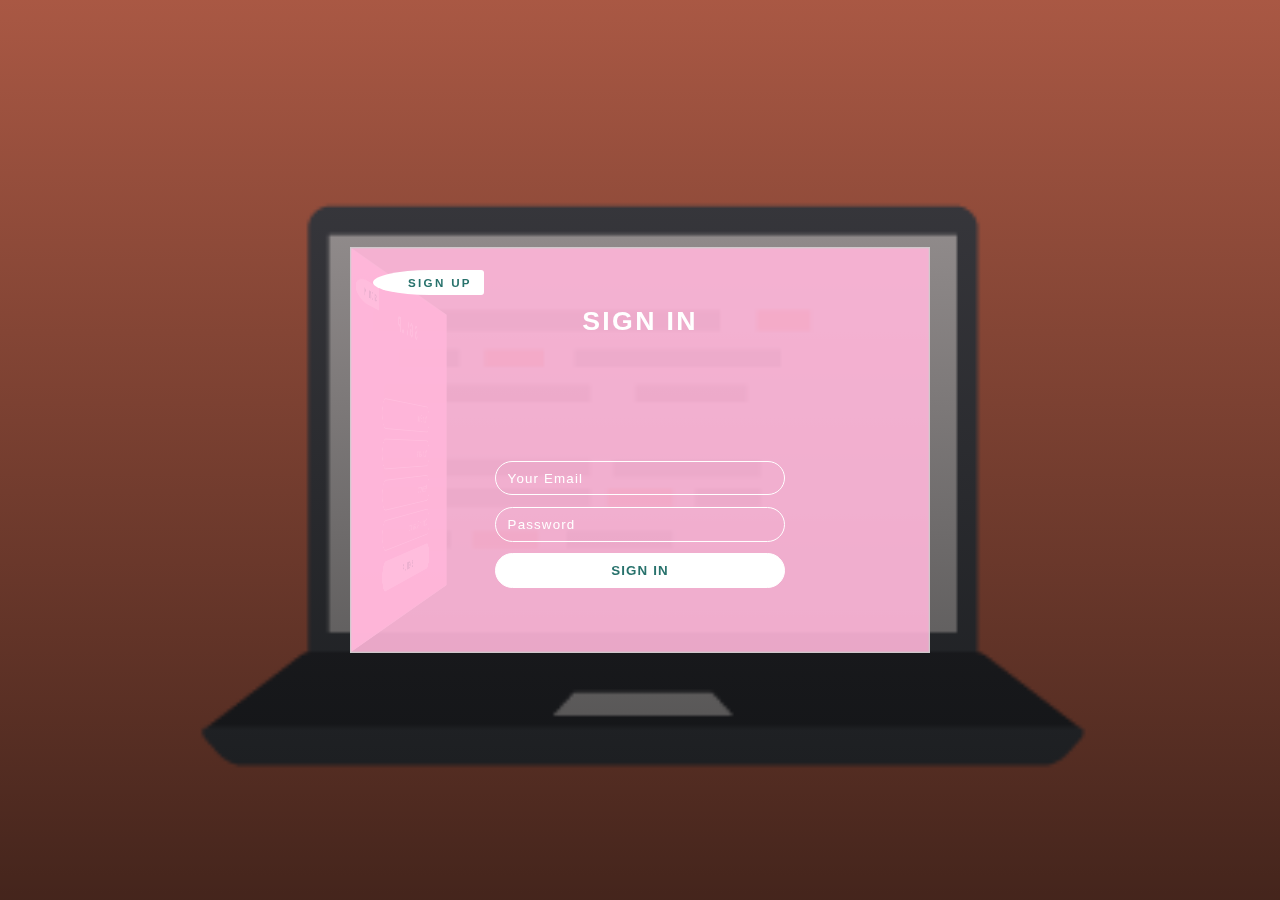
<file: 3D-Forms/index.html>
<!DOCTYPE html>
<html lang="en">
<head>
    <meta charset="UTF-8">
    <meta name="viewport" content="width=device-width, initial-scale=1.0">
    <title>3D Forms</title>
    <link rel="stylesheet" href="style.css">
</head>
<body>

<div class="container">
    <div class="forms-wrapper">
        <form class="signin-form">
          <a href="#" class="signup-btn">Sign Up</a>
          <h2>Sign In</h2>
          <div class="inputs-wrapper">
            <input type="text" placeholder="Your Email">
            <input type="password" placeholder="Password">
            <input type="submit" value="Sign In">
          </div>  
        </form> 
        <form class="signup-form">
          <a href="#" class="signin-btn">Sign In</a>
          <h2>Sign Up</h2>
          <div class="inputs-wrapper">
            <input type="text" placeholder="Your Email">
            <input type="text" placeholder="Your Name">
            <input type="password" placeholder="Password">
            <input type="password" placeholder="Confirm Password">
            <input type="submit" value="Sign Up">
          </div>  
        </form>
    </div>
</div>

<script src="script.js"></script>
</body>
</html>
</file>
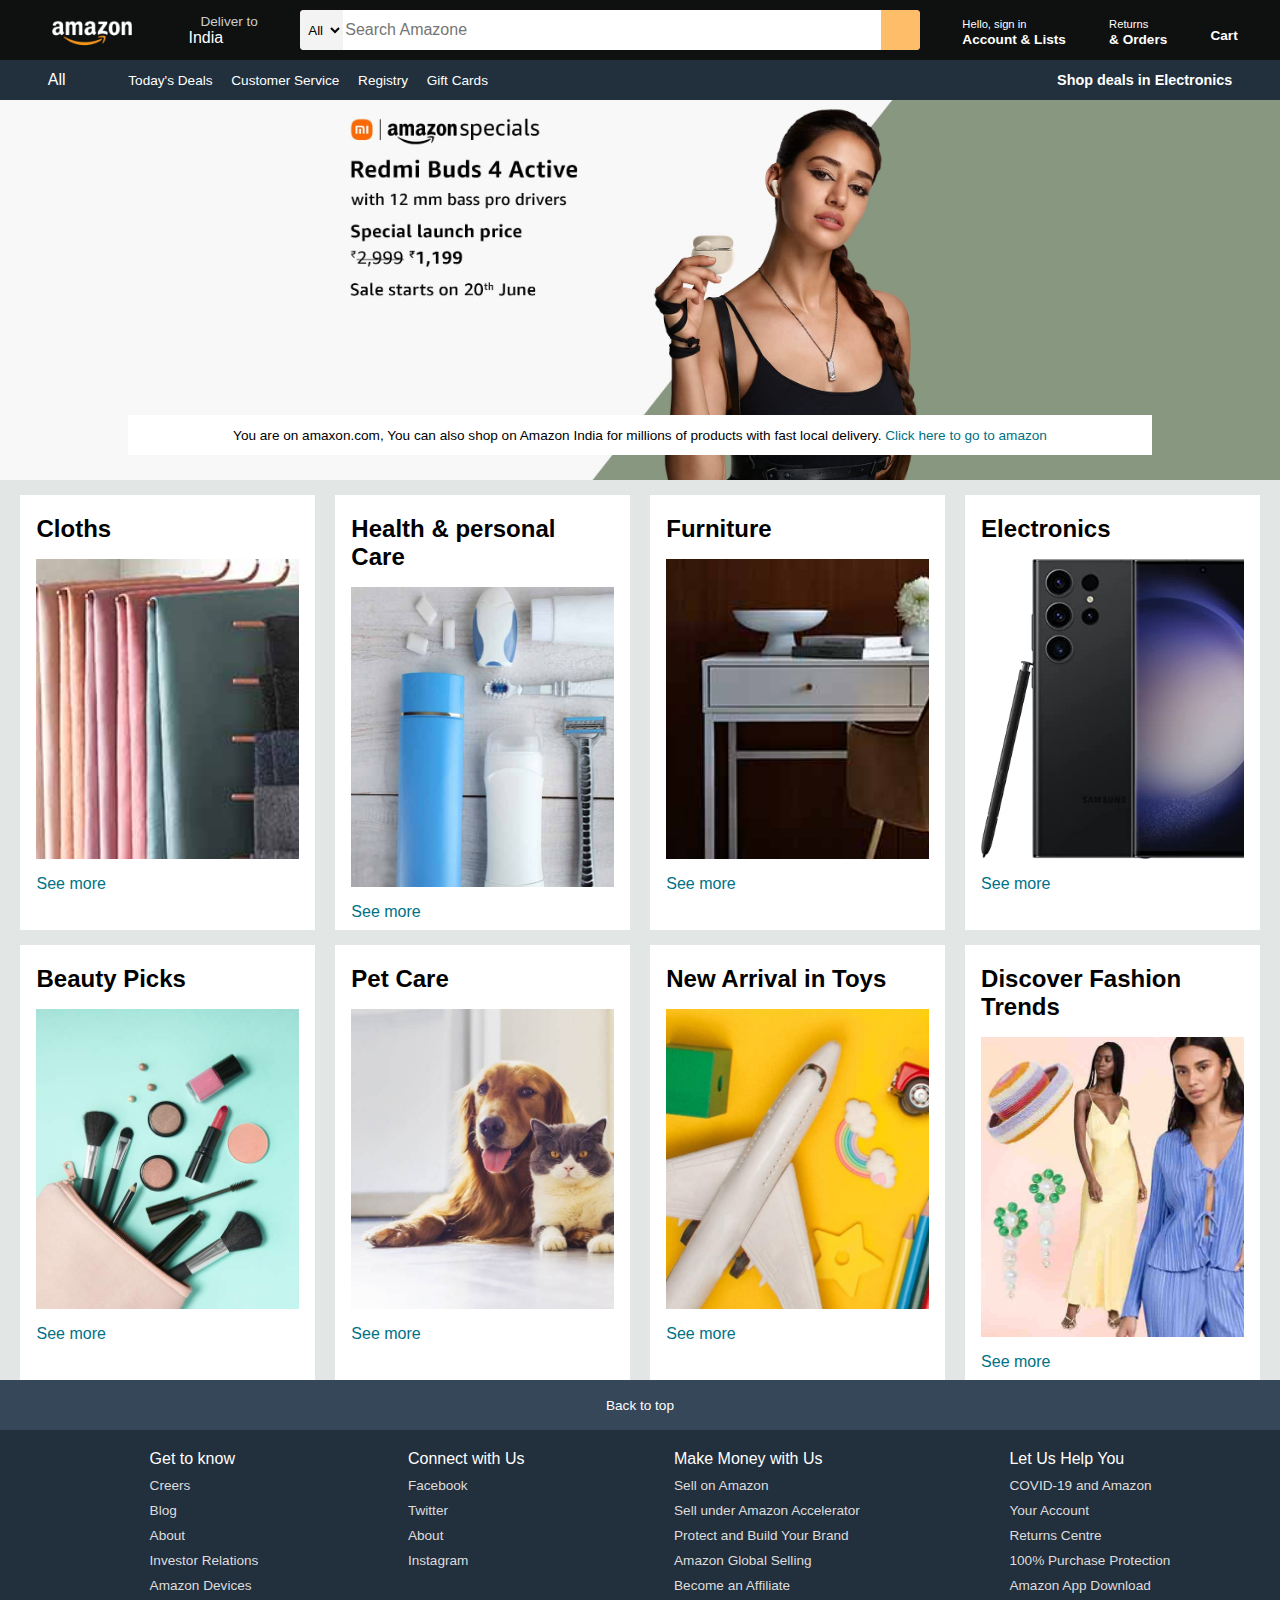
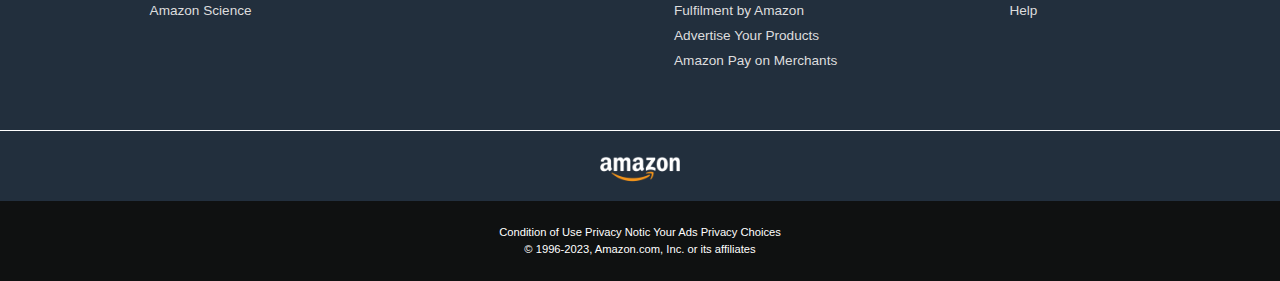
<file: amazon-clone/index.html>
<!DOCTYPE html>
<html lang="en">
<head>
    <meta charset="UTF-8">
    <meta http-equiv="X-UA-Compatible" content="IE=edge">
    <meta name="viewport" content="width=device-width, initial-scale=1.0">
    <title>Amazon</title>
    <link rel="stylesheet" href="https://cdnjs.cloudflare.com/ajax/libs/font-awesome/6.4.0/css/all.min.css" integrity="sha512-iecdLmaskl7CVkqkXNQ/ZH/XLlvWZOJyj7Yy7tcenmpD1ypASozpmT/E0iPtmFIB46ZmdtAc9eNBvH0H/ZpiBw==" crossorigin="anonymous" referrerpolicy="no-referrer" />
    <link rel="stylesheet" href="style.css">
</head>
<body>
    <header>
        <div class="navbar">
            <div class="nav-logo border">
                <div class="logo"></div>
            </div>

            <div class="nav-address border">
                <p class="add-first">Deliver to</p>
                <div class="add-icon">
                    <i class="fa-sharp fa-solid fa-location-dot"></i>
                    <p class="add-second">India</p>
                </div>
            </div>

            <div class="nav-search">
                <select class="search-select">
                    <option>All</option>
                </select>
                <input placeholder="Search Amazone" class="search-input">
                <div class="search-icon">
                    <i class="fa-solid fa-magnifying-glass"></i>
                </div>
            </div>

            <div class="nav-singin border">
                <p><span>Hello, sign in</span></p>
                <p class="nav-second">Account & Lists</p>
            </div>

            <div class="nav-return border">
                <p><span>Returns</span></p>
                <p class="nav-second">& Orders</p>
            </div>

            <div class="nav-cart border">
                <i class="fa-solid fa-cart-shopping"></i>
                Cart
            </div>

        </div>


        <div class="panel">
            <div class="panel-all">
                <i class="fa-solid fa-bars"></i>
                All
            </div>
            <div class="panel-ops">
                <p>Today's Deals</p>
                <p>Customer Service</p>
                <p>Registry</p>
                <p>Gift Cards</p>
            </div>
            <div class="panel-deals">
                Shop deals in Electronics
            </div>
        </div>

    </header>

    <div class="hero-section">
         <div class="hero-msg">
            <p>You are on amaxon.com, You can also shop on Amazon India for millions of products with fast local delivery. <a> Click here to go to amazon </a> </p>
         </div>
    </div>

    <div class="shop-section">
        <div class="box">
             <div class="box-content">
                <h2>Cloths</h2>
            <div class="box-img" style="background-image: url('box1_image.jpg');"></div>
            <p>See more</p>
             </div>     
        </div>
        <div class="box">
            <div class="box-content">
                <h2>Health & personal Care</h2>
            <div class="box-img" style="background-image: url('box2_image.jpg');"></div>
            <p>See more</p>
             </div>
        </div>
        <div class="box">
            <div class="box-content">
                <h2>Furniture</h2>
            <div class="box-img" style="background-image: url('box3_image.jpg');"></div>
            <p>See more</p>
             </div>
        </div>
        <div class="box">
            <div class="box-content">
                <h2>Electronics</h2>
            <div class="box-img" style="background-image: url('box4_image.jpg');"></div>
            <p>See more</p>
             </div>
        </div>
        <div class="box">
            <div class="box-content">
               <h2>Beauty Picks</h2>
           <div class="box-img" style="background-image: url('box5_image.jpg');"></div>
           <p>See more</p>
            </div>     
       </div>
       <div class="box">
           <div class="box-content">
               <h2>Pet Care</h2>
           <div class="box-img" style="background-image: url('box6_image.jpg');"></div>
           <p>See more</p>
            </div>
       </div>
       <div class="box">
           <div class="box-content">
               <h2>New Arrival in Toys</h2>
           <div class="box-img" style="background-image: url('box7_image.jpg');"></div>
           <p>See more</p>
            </div>
       </div>
       <div class="box">
           <div class="box-content">
               <h2>Discover Fashion Trends</h2>
           <div class="box-img" style="background-image: url('box8_image.jpg');"></div>
           <p>See more</p>
            </div>
       </div>
    </div>

    <footer>
        <div class="foot-panel1">
            Back to top
        </div>

        <div class="foot-panel2">
            <ul>
                <p>Get to know</p>
                <a>Creers</a>
                <a>Blog</a>
                <a>About</a>
                <a>Investor Relations</a>
                <a>Amazon Devices</a>
                <a>Amazon Science</a>
            </ul>
            <ul>
                <p>Connect with Us</p>
                <a>Facebook</a>
                <a>Twitter</a>
                <a>About</a>
                <a>Instagram</a>
            </ul>
            <ul>
                <p>Make Money with Us</p>
                <a>Sell on Amazon</a>
                <a>Sell under Amazon Accelerator</a>
                <a>Protect and Build Your Brand</a>
                <a>Amazon Global Selling</a>
                <a>Become an Affiliate</a>
                <a>Fulfilment by Amazon</a>
                <a>Advertise Your Products</a>
                <a>Amazon Pay on Merchants</a>
            </ul>
            <ul>
                <p>Let Us Help You</p>
                <a>COVID-19 and Amazon</a>
                <a>Your Account</a>
                <a>Returns Centre</a>
                <a>100% Purchase Protection</a>
                <a>Amazon App Download</a>
                <a>Help</a>
            </ul>
        </div>

        <div class="foot-panel3">
            <div class="logo"></div>
        </div>

        <div class="foot-panel4">
            <div class="pages">
                <a>Condition of Use</a>
                <a>Privacy Notic</a>
                <a>Your Ads Privacy Choices</a>
            </div>
            <div class="copyright">
                © 1996-2023, Amazon.com, Inc. or its affiliates
            </div>
        </div>
    </footer>
</body>
</html>
</file>
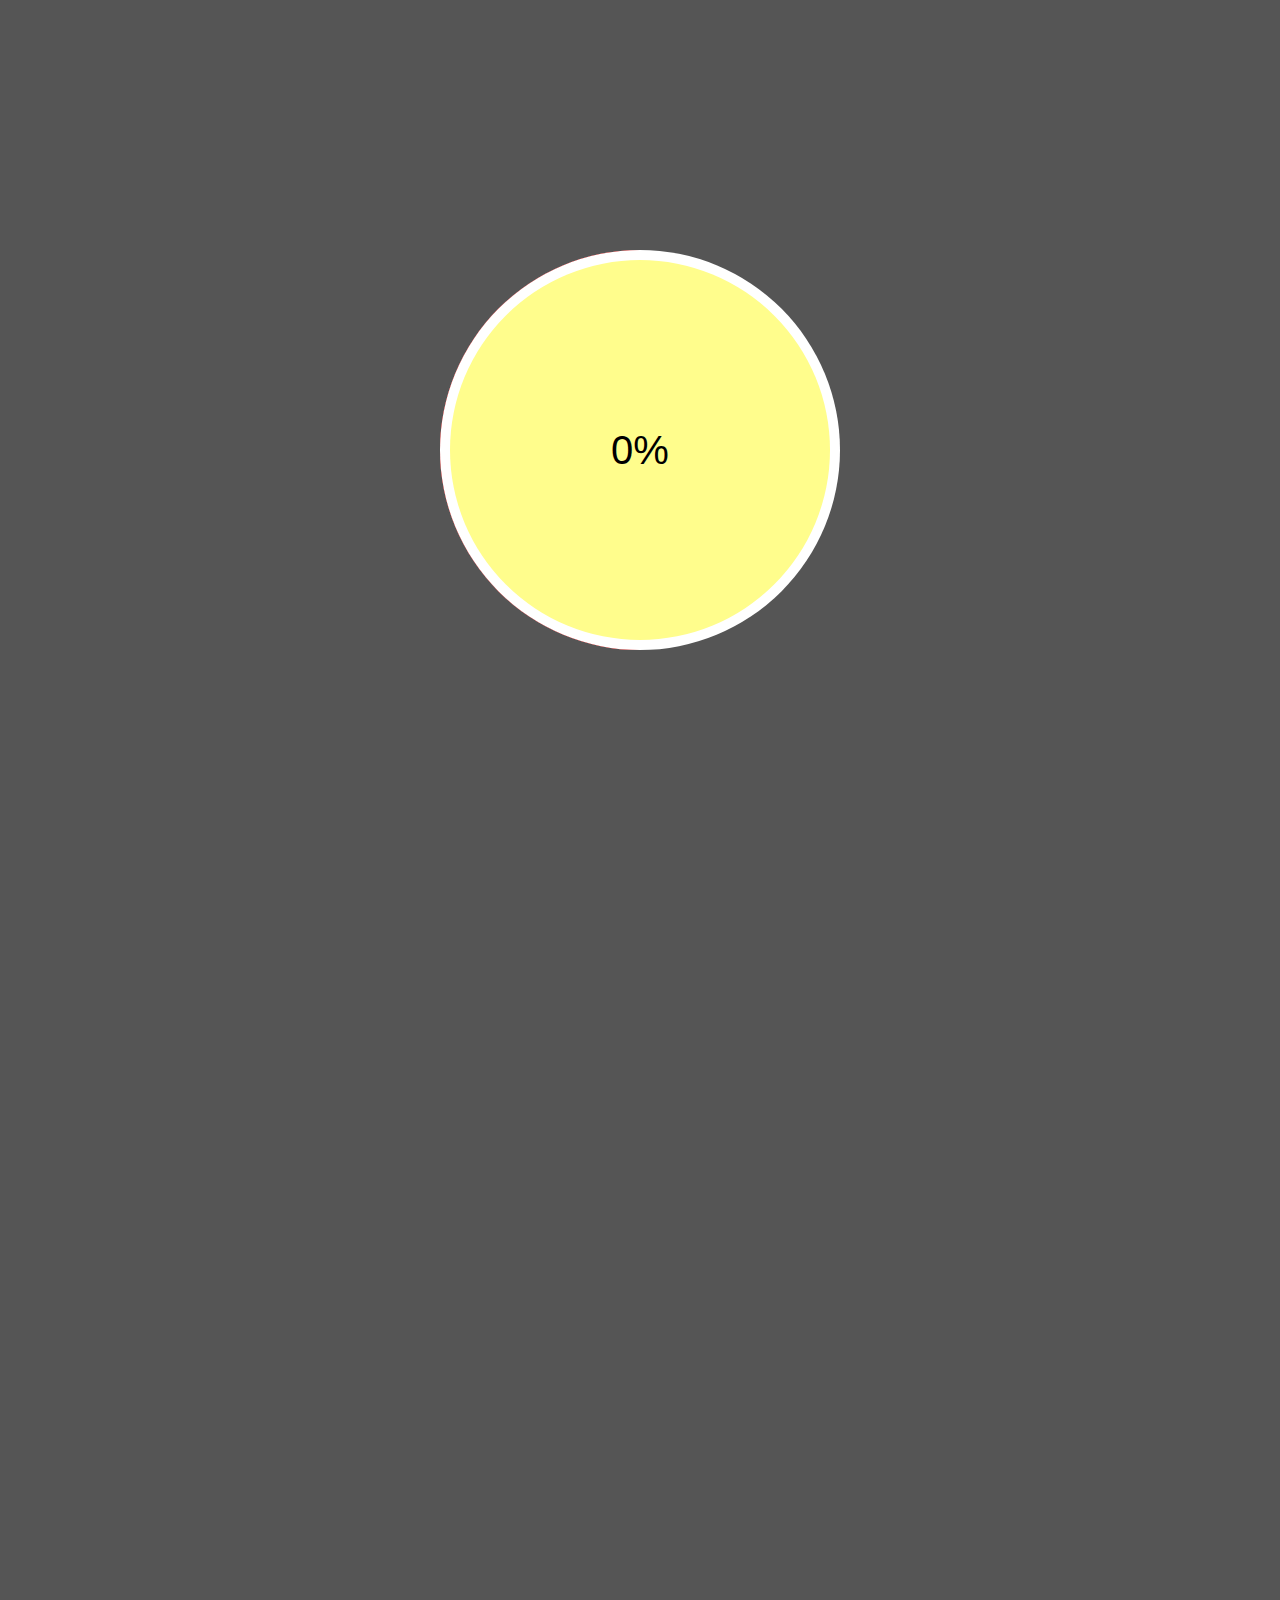
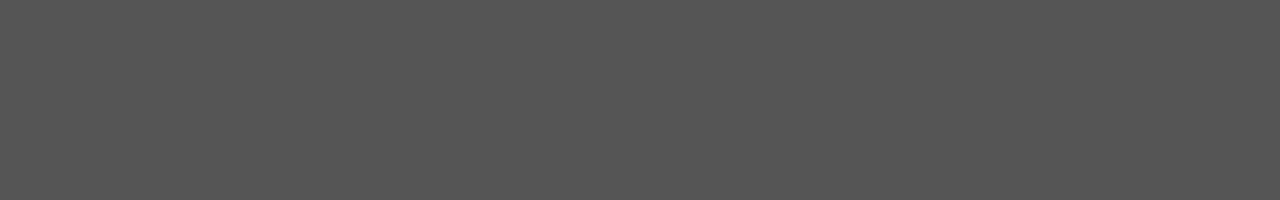
<file: Circle Progressbar/index.html>
<!DOCTYPE html>
<html lang="en">
<head>
    <meta charset="UTF-8">
    <meta name="viewport" content="width=device-width, initial-scale=1.0">
    <title>Circle progressbar</title>
    <link rel="stylesheet" href="style.css">    
</head>
<body>

    <div class="container">
        <div class="progressbar center">
            <div class="half-circle"></div>
            <div class="half-circle"></div>
            <div class="half-circle-top"></div>
            <div class="progressbar-circle center">
                0%
            </div>
        </div>
    </div>

    <script src="script.js"></script>
</body>
</html>
</file>
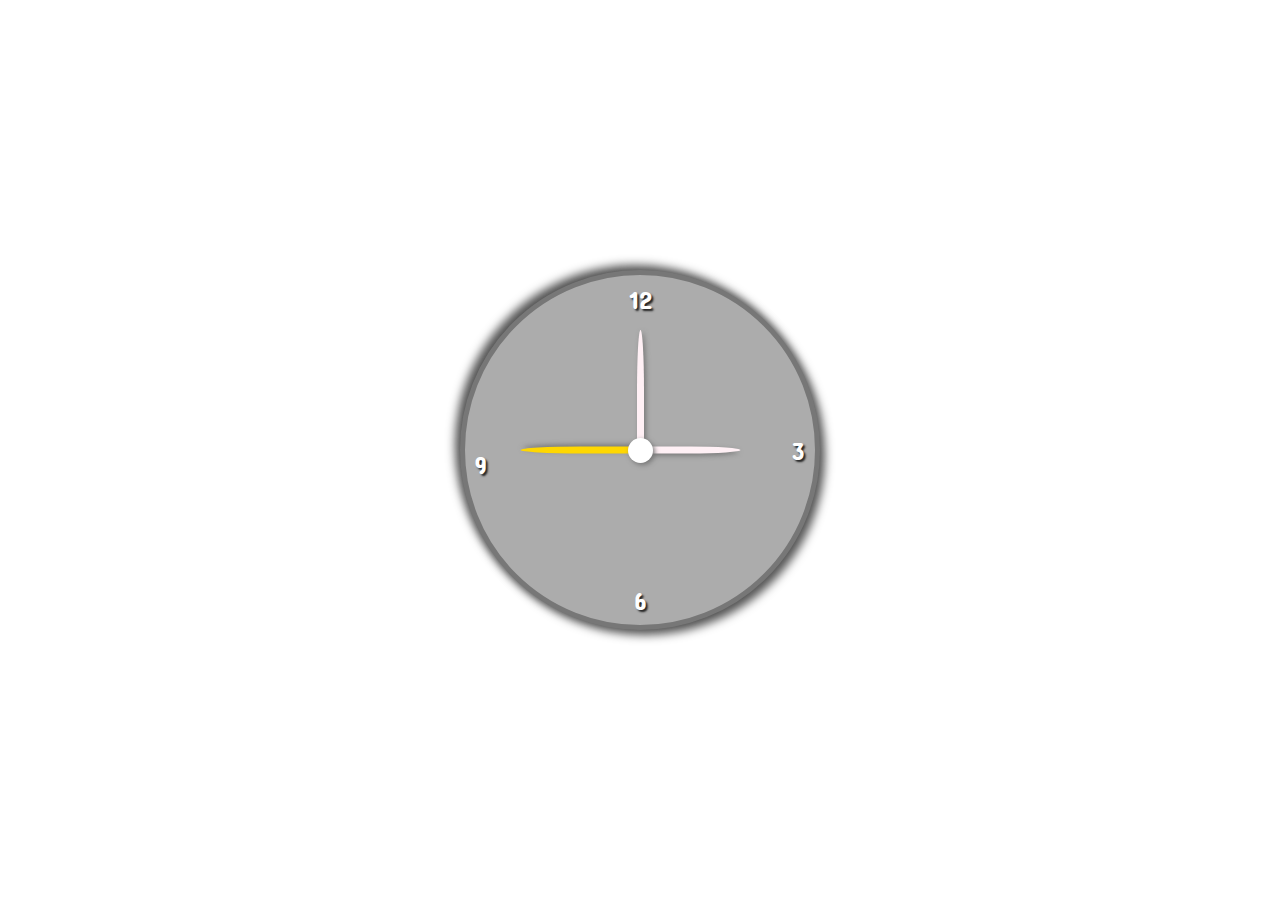
<file: Clock/index.html>
<!DOCTYPE html>
<html lang="en">
<head>
    <meta charset="UTF-8">
    <meta name="viewport" content="width=device-width, initial-scale=1.0">
    <title>clock</title>
    <link rel="stylesheet" href="style.css">
</head>
<body>

    <div class="container">
        <div class="clock">
            <div class="numbers">
                <div class="twelve">12</div>
                <div class="three">3</div>
                <div class="six">6</div>
                <div class="nine">9</div>
            </div>
            <div class="arrows">
                <div class="hour"></div>
                <div class="minute"></div>
                <div class="second"></div>
            </div>
        </div>
    </div>

    <script src="script.js"></script>
</body>
</html>
</file>
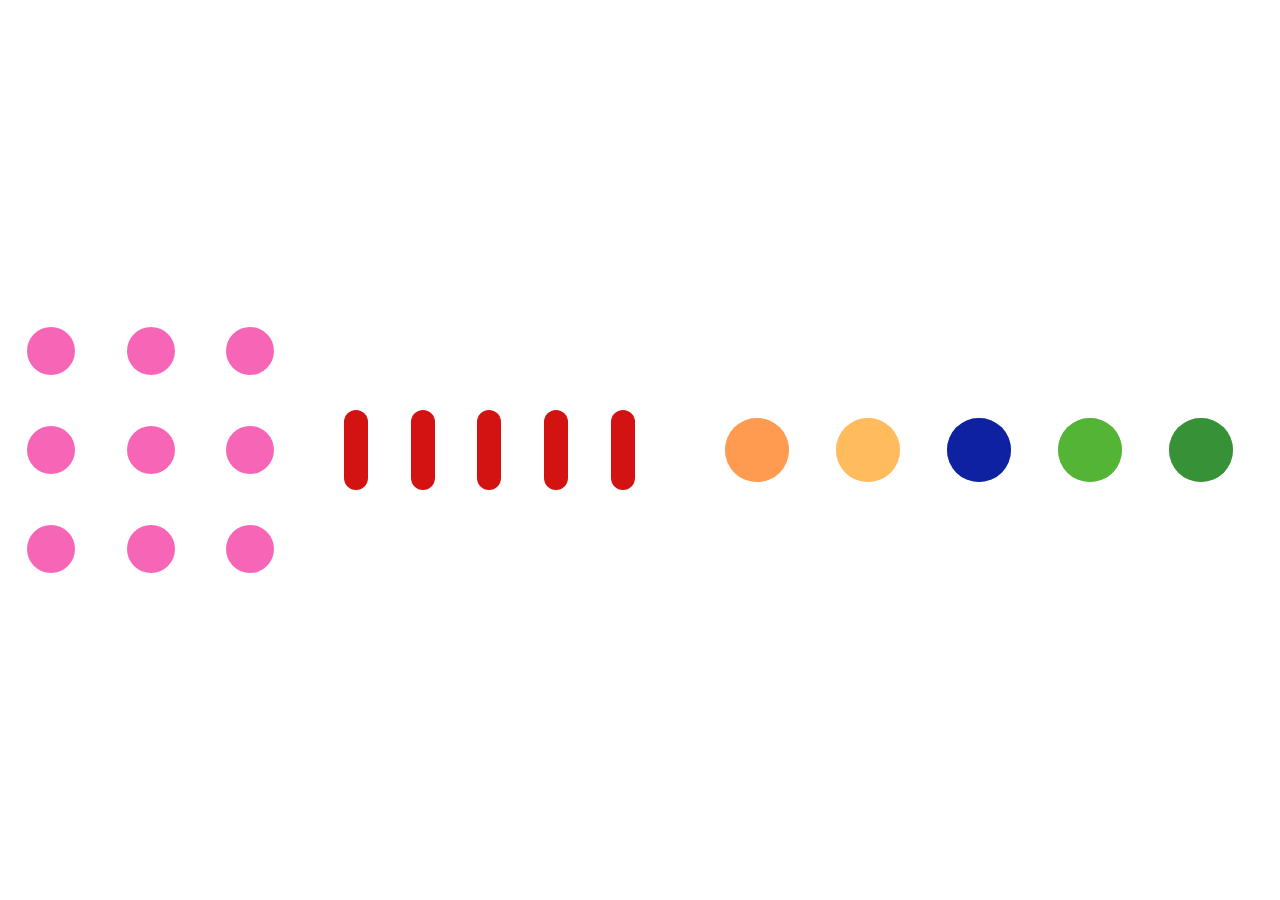
<file: CSS Loaders/index.html>
<!DOCTYPE html>
<html lang="en">
<head>
    <meta charset="UTF-8">
    <meta name="viewport" content="width=device-width, initial-scale=1.0">
    <title>CSS Loaders</title>
    <link rel="stylesheet" href="style.css">
</head>
<body>
    <div class="container">
        <div class="loader-1">
            <div class="dot"></div>
            <div class="dot"></div>
            <div class="dot"></div>
            <div class="dot"></div>
            <div class="dot"></div>
            <div class="dot"></div>
            <div class="dot"></div>
            <div class="dot"></div>
            <div class="dot"></div>
        </div>

        <div class="loader-2">
            <div class="line"></div>
            <div class="line"></div>
            <div class="line"></div>
            <div class="line"></div>
            <div class="line"></div>
        </div>

        <div class="loader-3">
           <div class="circle"></div>
           <div class="circle"></div>
           <div class="circle"></div>
           <div class="circle"></div>
           <div class="circle"></div> 
        </div>
    </div>
</body>
</html>
</file>
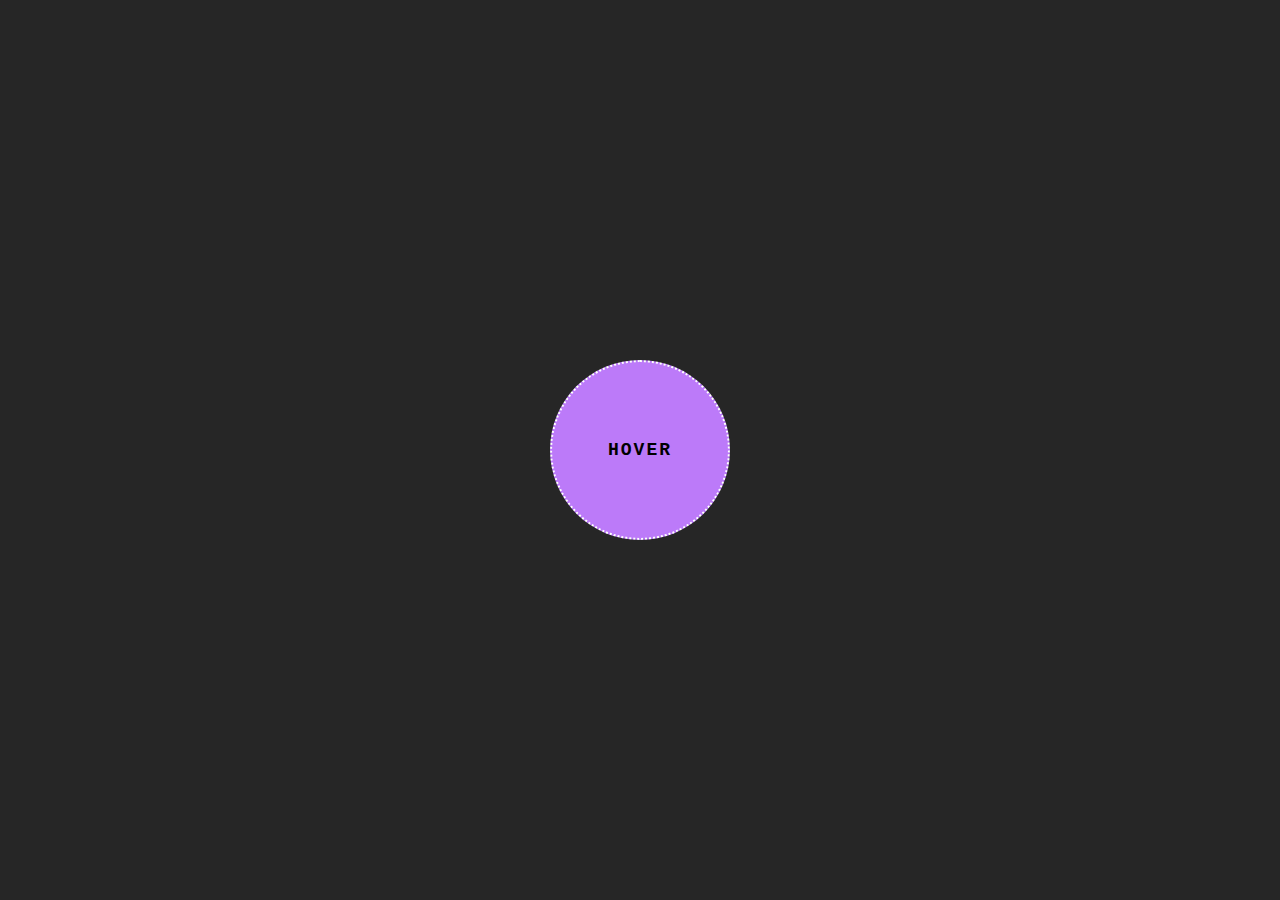
<file: Ripple Button/index.html>
<!DOCTYPE html>
<html lang="en">
<head>
    <meta charset="UTF-8">
    <meta name="viewport" content="width=device-width, initial-scale=1.0">
    <title>Ripple Button</title>
    <link rel="stylesheet" href="style.css">
</head>
<body>

    <div class="container">
        <a href="#" class="btn">
            <span>hover</span>
        </a>
    </div>

   <script src="script.js"></script> 
</body>
</html>
</file>
<file: 3D-Forms/style.css>
* {
    margin: 0;
    padding: 0;
    box-sizing: border-box;
    text-decoration: none;
    font-family: Arial, sans-serif;
}

html {
    font-size: 72.5%;
}

.container {
    width: 100%;
    height: 100vh;
    background: linear-gradient(rgba(31, 7, 7, 0.3),rgba(0, 0, 0, 0.7)),url(images/bg.png) center no-repeat;
    background-size: cover;
    perspective: 100rem;
}

.forms-wrapper {
    transform-style: preserve-3d;
    position: absolute;
    top: calc(50% - 17.5rem);
    left: calc(50% - 25rem);
     transition: transform 0.5s, left 0.5s;
}

.forms-wrapper.change {
    transform: rotateY(100deg);
    left: calc(50% + 25rem);
}

.forms-wrapper form {
    width: 50rem;
    height: 35rem;
    background-color: rgba(255, 182, 217, 0.9);
    display: flex;
    flex-direction: column;
    justify-content: space-around;
    align-items: center;
    box-shadow: 0.1rem 0.1rem 0.1rem #ccc inset, -0.1rem -0.1rem 0.1rem #ccc inset;
    position: absolute;
}

.signup-form {
    transform: rotateY(270deg) translateZ(25rem) translateX(-25rem);
}

form a {
  position: absolute;  
  top: 2rem;
  background-color: #fff;
  font-weight: 600;
  text-transform: uppercase;
  color: rgba(40, 114, 108);
  letter-spacing: 0.2rem;
}

.signup-btn {
    left: 2rem;
    padding: 0.5rem 1rem 0.5rem 3rem;
    border-radius: 100% 0.5rem 0.5rem 100%;
}

.signin-btn {
    right: 2rem;
    padding: 0.5rem 3rem 0.5rem 1rem;
    border-radius: 0.5rem 100% 100% 0.5rem;
}


form h2 {
    font-size: 2.3rem;
    text-transform: uppercase;
    letter-spacing: 0.2rem;
    color: #fff;
}

.inputs-wrapper {
    display: flex;
    flex-direction: column;
}

.inputs-wrapper input {
    width: 25rem;
    height: 3rem;
    padding: 0.5rem 1rem;
    margin: 0.5rem 0;
    background-color: transparent;
    border: 0.1rem solid #fff;
    border-radius: 5rem;
    color: #fff;
    letter-spacing: 0.1rem;
    outline: none;
}

.inputs-wrapper input::placeholder {
    color: #fff;
    font-weight: 300;
}

.inputs-wrapper input[type="submit"] {
    background-color: #fff;
    color: rgba(40, 114, 108);
    font-weight: 900;
    text-transform: uppercase;
    cursor: pointer;
}
</file>
<file: amazon-clone/style.css>
* {
    margin: 0;
    font-family: Arial;
    border: border-box;
}

.navbar {
    height: 60px;
    background-color: #0f1111;
    color: white;
    display: flex;
    align-items: center;
    justify-content: space-evenly;
}

.nav-logo {
    height: 50px;
    width: 100px;
}

.logo {
    background-image: url("amazon_logo.png");
    background-size: cover;
    height: 50px;
    width: 100px;
}

.border{
    border: 1.5px solid transparent;
}

.border:hover {
    border: 1.5px solid white;
}

/* box 2 */

.add-first {
    color: #cccccc;
    font-size: 0.85rem;
    margin-left: 15px;
}

.add-second {
    font-size: 1rem;
    margin-left: 3px;
}

.add-icon {
    display: flex;
    align-items: center;
}

/* box 3 */

.nav-search {
    display: flex;
    justify-content: space-evenly;
    background-color: pink;
    width: 620px;
    height: 40px;
    border-radius: 4px;
}

.search-select {
    background-color: #f3f3f3;
    width: 50px;
    text-align: center;
    border-top-left-radius: 4px;
    border-bottom-left-radius: 4px;
    border: none;
}

.search-input {
    width: 100%;
    font-size: 1rem;
    border: none;
}

.search-icon {
    width: 45px;
    display: flex;
    justify-content: center;
    align-items: center;
    font-size: 1.2rem;
    background-color: #febd68;
    border-top-right-radius: 4px;
    border-bottom-right-radius: 4px;
    color: #0f1111;
}

.nav-search:hover {
    border: 2px solid orange
}

/* box 4 */

span {
    font-size: 0.7rem;
}

.nav-second {
    font-size: 0.85rem;
    font-weight: 700;
}

/* box 6 */

.nav-cart i {
    font-size: 30px;
}

.nav-cart {
    font-size: 0.85rem;
    font-weight: 700;
}

/* panel */

.panel {
    height: 40px;
    background-color: #222f3d;
    display: flex;
    color: white;
    align-items: center;
    justify-content: space-evenly;
}

.panel-ops p {
    display: inline;
    margin-left: 15px;
}

.panel-ops {
    width: 70%;
    font-size: 0.85rem;
}

.panel-deals {
    font-size: 0.9rem;
    font-weight: 700;
}

/* heor section */

.hero-section {
    background-image: url("hero_image.jpg");
    background-size: cover;
    height: 380px;
    display: flex;
    justify-content: center;
    align-items: flex-end;
}

.hero-msg {
    background-color: white;
    color: black;
    height: 40px;
    display: flex;
    align-items: center;
    justify-content: center;
    font-size: 0.85rem;
    width: 80%;
    margin-bottom: 25px;
}

.hero-msg a {
    color: #007185;
}

/* shop section  */

.shop-section {
    display: flex;
    flex-wrap: wrap;
    justify-content: space-evenly;
    background-color: #e2e7e6;
}

.box {
    height: 400px;
    width: 23%;
    background-color: white;
    padding: 20px 0px 15px;
    margin-top: 15px;
}

.box-img {
    height: 300px;
    background-size: cover;
    margin-top: 1rem;
    margin-bottom: 1rem;
}

.box-content {
    margin-left: 1rem;
    margin-right: 1rem;
}

.box-content p {
    color: #007185;
}

/* footer */

.footer {
    margin-top: 15px;
}

.foot-panel1 {
    background-color: #37475a;
    color: white;
    height: 50px;
    display: flex;
    justify-content: center;
    align-items: center;
    font-size: 0.85rem;
}

.foot-panel2 {
    background-color: #222f3d;
    color: white;
    height: 300px;
    display: flex;
    justify-content: space-evenly;
}

ul {
    margin-top: 20px;
}

ul a {
    display: block;
    font-size: 0.85rem;
    margin-top: 10px;
    color: #dddddd;
}

.foot-panel3 {
    background-color: #222f3d;
    color: white;
    border-top: 0.5px solid white;
    height: 70px;
    display: flex;
    justify-content: center;
    align-items: center;
}

.logo {
    background-image: url("amazon_logo.png");
    background-size: cover;
    height: 50px;
    width: 100px;
}

.foot-panel4 {
    background-color: #0f1111;
    color: white;
    height: 80px;
    font-size: 0.7rem;
    text-align: center;
}

.pages {
    padding-top: 25px;
}

.copyright {
    padding-top: 5px;
}
</file>
<file: Circle Progressbar/style.css>
* {
    margin: 0;
    padding: 0;
    box-sizing: border-box;
    font-family: Arial, Helvetica, sans-serif;
}

html {
    font-size: 62.5%;
}

.center {
    display: flex;
    justify-content: center;
    align-items: center;
}

.container {
    width: 100%;
    height: 200vh;
    background-color: #555;
}

.progressbar {
    width: 40rem;
    height: 40rem;
    background-color: #fff;
    border-radius: 50%;
    position: fixed;
    top: 50%;
    left: 50%;
    transform: translate(-50%,-50%);
    overflow: hidden;
}

.half-circle,
.half-circle-top {
    position: absolute;
    top: 0;
    left: 0;
    width: 50%;
    height: 100%;
    transform-origin: right center;
}

.half-circle:nth-child(1) {
    background-color: #b60000;
}

.half-circle:nth-child(2) {
    background-color: #b60000;
}

.half-circle-top {
    background-color: #fff;
}

.progressbar:hover .half-circle:nth-child(1) {
    transform: rotate(180deg);
    transition: transform 1s linear;
}

.progressbar:hover .half-circle:nth-child(2) {
    transform: rotate(360deg);
    transition: transform 2s linear;
}

.progressbar:hover .half-circle-top {
    opacity: 0;
    transition: opacity 0s 1s;
}

.progressbar-circle {
    width: 38rem;
    height: 38rem;
    background-color: #FFFD8C;
    border-radius: 50%;
    color: #000;
    font-size: 4rem;
    z-index: 10;
}
</file>
<file: Clock/style.css>
@import url('https://fonts.googleapis.com/css2?family=Concert+One&family=Roboto:wght@100&family=Sriracha&display=swap');

* {
    margin: 0;
    padding: 0;
    font-family: "Concert One", cursive;
}

html {
    font-size: 62.5%;
}

.container {
    width: 100%;
    height: 100vh;
    display: flex;
    justify-content: center;
    align-items: center;
}

.clock {
    width: 35rem;
    height: 35rem;
    background-color: #acacac;
    border-radius: 50%;
    border: 0.5rem solid #777;
    box-shadow: 0.5rem 0.5rem 1rem #555, -0.5rem -0.5rem 1rem #555;
    position: relative;
}

.numbers {
    width: inherit;
    height: inherit;
    position: relative;
}

.numbers div {
    position: absolute;
    font-size: 2.5rem;
    color: #fff;
    text-shadow: 0.2rem 0.2rem 0.2rem #222;
}

.twelve {
    top: 1rem;
    left: 50%;
    transform: translateX(-50%);
}

.three {
    right: 1rem;
    top: 50%;
    transform: translateY(-50%);
}

.six {
    bottom: 1rem;
    left: 50%;
    transform: translateX(-50%);
}

.nine {
    left: 1rem;
    top: 50%;
    transform: translateY(-50);
}

.arrows {
    width: inherit;
    height: inherit;
    position: absolute;
    top: 0;
    left: 0;
    display: flex;
    justify-content: center;
    align-items: center;
}

.arrows::before {
    content: "";
    width: 2.5rem;
    height: 2.5rem;
    background-color: #fff;
    border-radius: 50%;
    box-shadow: 0.2rem 0.2rem 0.5rem #777;
    z-index: 10;
}

.arrows div {
    width: 0.7rem;
    height: 12rem;
    background-color: #fff0f5;
    position: absolute;
    bottom: 50%;
    box-shadow: 0.2rem 0.2rem 0.5rem #777;
    border-radius: 100% 100% 0 0;
    transform-origin: bottom center;
}

.arrows .hour {
    height: 10rem;
    transform: rotate(90deg);
}

.arrows .second {
    background-color: #FFD700;
    transform: rotate(270deg);
}
</file>
<file: CSS Loaders/style.css>
*{
    margin: 0;
    padding: 0;
}

html {
    font-size: 62.5;
}

.container {
    width: 100%;
    height: 100vh;
    display: flex;
    justify-content: space-evenly;
    align-items: center;
}

.loader-1 {
    width: 20rem;
    display: flex;
    flex-wrap: wrap;
    justify-content: center;
}

.dot {
    width: 3rem;
    height: 3rem;
    border-radius: 50%;
    background-color: #F10086;
    margin: 1.6rem;
    opacity: 0.6;
}

.dot:nth-child(1){
    animation:animateloader1 1.5s
    infinite;
}

.dot:nth-child(2){
    animation:animateloader1 1.3s
    infinite;
}

.dot:nth-child(3){
    animation:animateloader1 1.7s
    infinite;
}

.dot:nth-child(4){
    animation:animateloader1 1.1s
    infinite;
}

.dot:nth-child(5){
    animation:animateloader1 0.9s
    infinite;
}

.dot:nth-child(6){
    animation:animateloader1 0.7s
    infinite;
}

.dot:nth-child(7){
    animation:animateloader1 0.5s
    infinite;
}

.dot:nth-child(8){
    animation:animateloader1 1.3s
    infinite;
}

.dot:nth-child(9){
    animation:animateloader1 1.5s
    infinite;
}

@keyframes animateloader1 {
    0% {
        transform: scale(1);
    }
    50% {
        transform: scale(1.5);
        opacity: 1;
    }
    100% {
        transform: scale(1);
        opacity: 0.6;
    }
}

.loader-2 {
    width: 25rem;
    display: flex;
    justify-content: space-evenly;
    align-items: center;
}

.loader-2 {
    width: 25rem;
}

.line {
    width: 1.5rem;
    height: 5rem;
    background-color: #D21312;
    border-radius: 1rem;
}

.line:nth-child(1){
    animation:animateLoader2 0.5s 0.6s
    infinite;
}

.line:nth-child(2){
    animation:animateLoader2 0.5s 0.3s
    infinite;
}

.line:nth-child(3){
    animation:animateLoader2 0.5s
    infinite;
}

.line:nth-child(4){
    animation:animateLoader2 0.5s 0.3s
    infinite;
}

.line:nth-child(5){
    animation:animateLoader2 0.5s 0.6s
    infinite;
}


@keyframes animateLoader2 {
    0% {
        height: 5rem;
    }
    50% {
        height: 18rem;
    }
    100% {
        height: 5rem;
    }
}

.loader-3 {
    width: 40rem;
    display: flex;
    justify-content: space-evenly;
}

.circle {
    width: 4rem;
    height: 4rem;
    border-radius: 50%;
    background-color: #ccc;
    position: relative;
}

.circle:nth-child(1) {
    background-color: #FF9B50;
}

.circle:nth-child(2) {
    background-color: #FFBB5C;
}

.circle:nth-child(3) {
    background-color: #0E21A0;
}

.circle:nth-child(4) {
    background-color: #54B435;
}

.circle:nth-child(5) {
    background-color: #379237;
}

.circle::before {
    content: "";
    width: 100%;
    height: 100%;
    position: absolute;
    border-radius: 50%;
    opacity: 0.5;
    animation: animateLoader3 2s 
    ease-out infinite;
}


.circle:nth-child(1)::before {
    background-color: #FF9B50;
}

.circle:nth-child(2)::before {
    background-color: #FFBB5C;
    animation-delay: 0.2s;
}

.circle:nth-child(3)::before {
    background-color: #0E21A0;
    animation-delay: 0.4s;
}

.circle:nth-child(4)::before {
    background-color: #54B435;
    animation-delay: 0.6s;
}

.circle:nth-child(5)::before {
    background-color: #379237;
    animation-delay: 0.8s;
}

@keyframes animateLoader3 {
    0% {
        transform: scale(1);
    }
    50%, 
    75% {
        transform: scale(2.5);
    }
    80%,
    100% {
       opacity: 0; 
    }
}
</file>
<file: Ripple Button/style.css>
* {
    margin: 0;
    padding: 0;
    box-sizing: border-box;
    text-decoration: none;
    font-family: "courier New",monospace;
}

html {
    font-size: 62.5%;
}

.container {
    width: 100%;
    height: 100vh;
    background-color: #262626;
    display: flex;
    justify-content: center;
    align-items: center;
}

.btn {
    position: absolute;
    width: 18rem;
    height: 18rem;
    background-color: #BC7AF9;
    border-radius: 50%;
    border: 0.2rem dotted #fff;
    display: flex;
    justify-content: center;
    align-items: center;
    overflow: hidden;
}

.btn span {
    position: relative;
    color: black;
    font-size: 1.8rem;
    font-weight: 600;
    text-transform: uppercase;
    letter-spacing: 0.2rem;
}

.ripple {
    position: absolute;
    width: 0%;
    height: 0%;
    background-color: #F8FF95;
    border-radius: 50%;
    transform: translate(-50%, -50%);
    animation: rippleAnim 0.5s forwards;
}

@keyframes rippleAnim {
    0% {
        width: 0;
        height: 0;
    }
    100% {
        width: 210%;
        height: 210%;
    }
}
</file>
